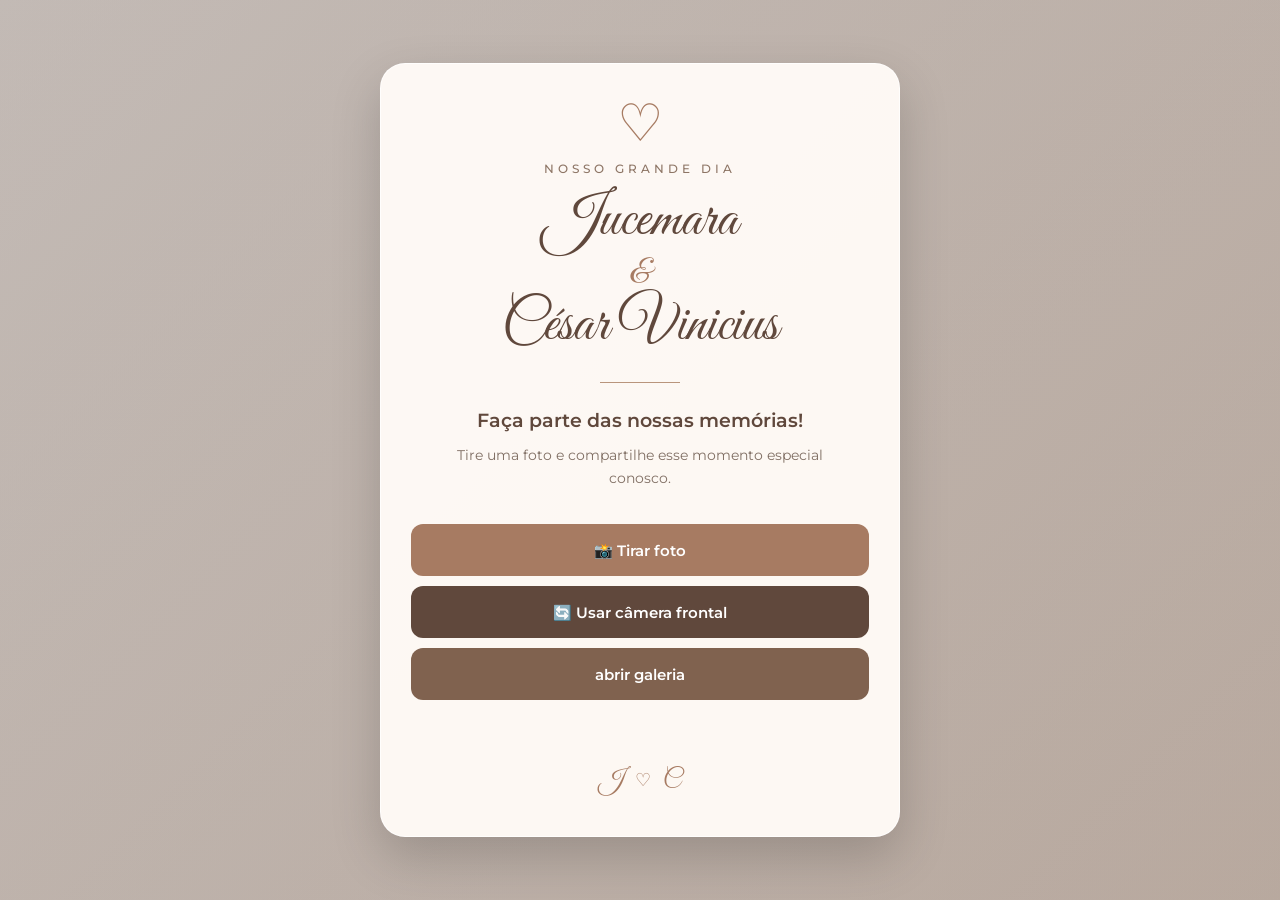
<file: camera.html>
<!DOCTYPE html>
<html lang="pt-BR">

<head>
    <meta charset="UTF-8">

    <meta name="viewport"
          content="width=device-width, initial-scale=1.0">

    <title>Tire sua foto - Jucemara & César</title>

    <link rel="stylesheet" href="style.css">
</head>

<body>

    <div class="pagina">

        <div class="card">

            <div class="coracao">
                ♡
            </div>

            <p class="frase">
                Nosso grande dia
            </p>

            <h1>
                Jucemara
                <span>&</span>
                César Vinicius
            </h1>

            <div class="linha"></div>

            <p class="mensagem">
                Faça parte das nossas memórias!
            </p>

            <p class="instrucao">
                Tire uma foto e compartilhe
                esse momento especial conosco.
            </p>

            <div class="camera-area">

                <video id="camera"
                       autoplay
                       playsinline>
                </video>

                <canvas id="canvas"></canvas>

            </div>

            <button
                id="tirarFoto"
                class="botao botao-foto">

                📸 Tirar foto

            </button>

            <button
                id="alternarCamera"
                class="botao botao-camera">

                🔄 Usar câmera frontal

            </button>

            <div
                id="previewContainer"
                class="preview-container">

                <p>
                    Sua foto
                </p>

                <img
                    id="preview"
                    alt="Prévia da foto">

            </div>

            <button
                id="enviarFoto"
                class="botao botao-enviar">

                abrir galeria

            </button>

            <input
                id="galeriaFoto"
                type="file"
                accept="image/*"
                hidden>

            <p
                id="status"
                class="status">
            </p>

            <div class="rodape">

                <span>J</span>
                <span>♡</span>
                <span>C</span>

            </div>

        </div>

    </div>

    <script src="script.js"></script>

</body>

</html>
</file>
<file: style.css>
@import url('https://fonts.googleapis.com/css2?family=Great+Vibes&family=Montserrat:wght@300;400;500;600;700&display=swap');

* {
    margin: 0;
    padding: 0;
    box-sizing: border-box;
}

html,
body {
    width: 100%;
    min-height: 100%;
}

body {
    font-family: 'Montserrat', sans-serif;

    min-height: 100vh;

    display: flex;
    justify-content: center;
    align-items: center;

    padding: 20px;

    background:
        linear-gradient(
            rgba(35, 25, 20, 0.25),
            rgba(35, 25, 20, 0.25)
        ),
        linear-gradient(
            135deg,
            #f8f0eb,
            #ead9cd
        );

    color: #60483c;
}

/* =========================
   CONTAINER
========================= */

.pagina {
    width: 100%;
    max-width: 520px;
}

/* =========================
   CARD
========================= */

.card {
    width: 100%;

    padding: 40px 30px;

    background: rgba(255, 250, 246, 0.97);

    border: 1px solid rgba(255, 255, 255, 0.8);

    border-radius: 25px;

    text-align: center;

    box-shadow:
        0 20px 50px rgba(0, 0, 0, 0.18);
}

/* =========================
   CORAÇÃO
========================= */

.coracao {
    margin-bottom: 5px;

    font-family: 'Great Vibes', cursive;

    font-size: 52px;

    line-height: 1;

    color: #a77b62;
}

/* =========================
   FRASE SUPERIOR
========================= */

.frase {
    margin-bottom: 15px;

    color: #8d7565;

    font-size: 12px;

    font-weight: 500;

    text-transform: uppercase;

    letter-spacing: 4px;
}

/* =========================
   NOMES
========================= */

h1 {
    margin: 0;

    color: #60483c;

    font-family: 'Great Vibes', cursive;

    font-size: clamp(44px, 11vw, 58px);

    font-weight: 400;

    line-height: 1.05;
}

h1 span {
    display: block;

    margin: 5px 0;

    color: #a77b62;

    font-family: 'Great Vibes', cursive;

    font-size: 34px;

    line-height: 1;
}

/* =========================
   LINHA DECORATIVA
========================= */

.linha {
    width: 80px;

    height: 1px;

    margin: 25px auto;

    background: #b9957c;
}

/* =========================
   TEXTOS
========================= */

.mensagem {
    margin-bottom: 10px;

    color: #60483c;

    font-size: 19px;

    font-weight: 600;

    line-height: 1.4;
}

.instrucao {
    max-width: 400px;

    margin: 0 auto 25px;

    color: #806f64;

    font-size: 14px;

    font-weight: 400;

    line-height: 1.6;
}

/* =========================
   ÁREA DA CÂMERA
========================= */

.camera-area {
    width: 100%;

    aspect-ratio: 4 / 3;

    margin-bottom: 18px;

    overflow: hidden;

    background: #1e1a18;

    border-radius: 18px;

    position: relative;

    display: none;
}

.camera-area.camera-aberta {
    display: block;
}

video {
    display: block;

    width: 100%;

    height: 100%;

    aspect-ratio: 4 / 3;

    object-fit: cover;

    background: #1e1a18;
}

video.camera-frontal {
    transform: scaleX(-1);
}

canvas {
    display: none;
}

/* =========================
   QR CODE
========================= */

.qr-container {
    display: flex;
    flex-direction: column;
    align-items: center;
    justify-content: center;

    margin-bottom: 18px;

    padding: 25px;

    background: #ffffff;

    border-radius: 18px;

    box-shadow: 0 4px 15px rgba(0, 0, 0, 0.08);

    animation: aparecer 0.3s ease;
}

.qr-code-box {
    margin-bottom: 15px;
}

.qr-code-box canvas {
    display: block;
}

.qr-info {
    text-align: center;

    font-size: 14px;

    color: #60483c;

    line-height: 1.5;
}

.qr-info a {
    color: #806f64;

    text-decoration: none;

    font-weight: 600;

    transition: color 0.2s ease;
}

.qr-info a:hover {
    color: #60483c;
    text-decoration: underline;
}

/* =========================
   BOTÕES
========================= */

.botao {
    width: 100%;

    min-height: 52px;

    margin-top: 10px;

    padding: 14px 18px;

    border: none;

    border-radius: 12px;

    font-family: 'Montserrat', sans-serif;

    font-size: 15px;

    font-weight: 600;

    cursor: pointer;

    transition:
        transform 0.2s ease,
        opacity 0.2s ease,
        box-shadow 0.2s ease;
}

.botao:hover:not(:disabled) {
    transform: translateY(-2px);

    box-shadow:
        0 7px 15px rgba(0, 0, 0, 0.12);
}

.botao:active:not(:disabled) {
    transform: translateY(0);
}

.botao:disabled {
    opacity: 0.45;

    cursor: not-allowed;
}

/* =========================
   BOTÃO ABRIR CÂMERA
========================= */

.botao-camera {
    background: #60483c;

    color: #ffffff;
}

/* =========================
   BOTÃO TIRAR FOTO
========================= */

.botao-foto {
    background: #a77b62;

    color: #ffffff;
}

/* =========================
   BOTÃO ENVIAR
========================= */

.botao-enviar {
    background: #80624f;

    color: #ffffff;
}

/* =========================
   PRÉVIA DA FOTO
========================= */

#previewContainer {
    display: none;

    margin-top: 25px;

    animation: aparecer 0.3s ease;
}

#previewContainer p {
    margin-bottom: 10px;

    color: #806f64;

    font-size: 14px;

    font-weight: 500;
}

#preview {
    display: block;

    width: 100%;

    height: auto;

    border-radius: 15px;

    object-fit: cover;

    box-shadow:
        0 8px 20px rgba(0, 0, 0, 0.12);
}

/* =========================
   STATUS
========================= */

.status {
    min-height: 22px;

    margin-top: 18px;

    color: #60483c;

    font-size: 14px;

    font-weight: 600;

    line-height: 1.5;
}

/* =========================
   RODAPÉ
========================= */

.rodape {
    display: flex;

    justify-content: center;
    align-items: center;

    gap: 12px;

    margin-top: 25px;

    color: #a77b62;

    font-family: 'Great Vibes', cursive;

    font-size: 25px;
}

.rodape span:nth-child(2) {
    font-size: 18px;
}

/* =========================
   ANIMAÇÃO
========================= */

@keyframes aparecer {
    from {
        opacity: 0;
        transform: translateY(8px);
    }

    to {
        opacity: 1;
        transform: translateY(0);
    }
}

/* =========================
   CELULAR
========================= */

@media (max-width: 500px) {

    body {
        padding: 12px;
        align-items: flex-start;
    }

    .pagina {
        margin: 10px 0;
    }

    .card {
        padding: 30px 18px;
        border-radius: 20px;
    }

    .coracao {
        font-size: 46px;
    }

    .frase {
        font-size: 11px;
        letter-spacing: 3px;
    }

    h1 {
        font-size: 46px;
    }

    h1 span {
        font-size: 30px;
    }

    .linha {
        margin: 20px auto;
    }

    .mensagem {
        font-size: 17px;
    }

    .instrucao {
        font-size: 13px;
    }

    video {
        min-height: 220px;
    }

    .botao {
        min-height: 50px;
        font-size: 14px;
    }
}

/* =========================
   CELULARES MUITO PEQUENOS
========================= */

@media (max-width: 360px) {

    .card {
        padding: 25px 15px;
    }

    h1 {
        font-size: 40px;
    }

    h1 span {
        font-size: 27px;
    }

    .coracao {
        font-size: 40px;
    }

    video {
        min-height: 190px;
    }
}
</file>
